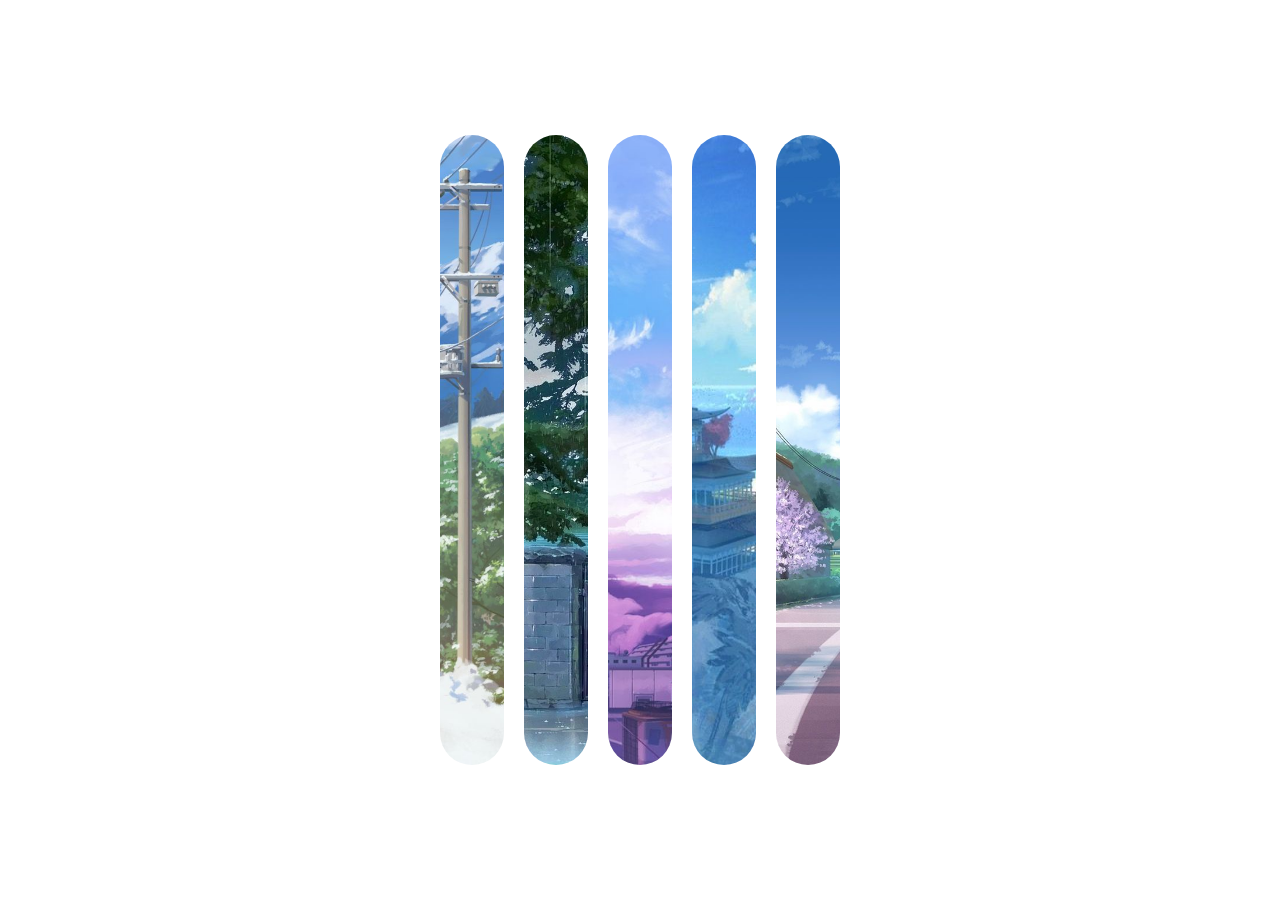
<file: 1-Expanding Cards/index.html>
<head>
    <meta charset="UTF-8">
    <title>Expanding Cards</title>
    <link rel="stylesheet" type="text/css" href="style.css" />

</head>

<body>

    <div class="container">
        <ul>
            <li><img class="picture" src="../image/img1.jpg"></li>
            <li><img class="picture" src="../image/img2.jpg"></li>
            <li><img class="picture" src="../image/img3.jpg"></li>
            <li><img class="picture" src="../image/img4.jpg"></li>
            <li><img class="picture" src="../image/img5.jpg"></li>
        </ul>
    </div>
    <script src="main.js">    </script>

</body>
</file>
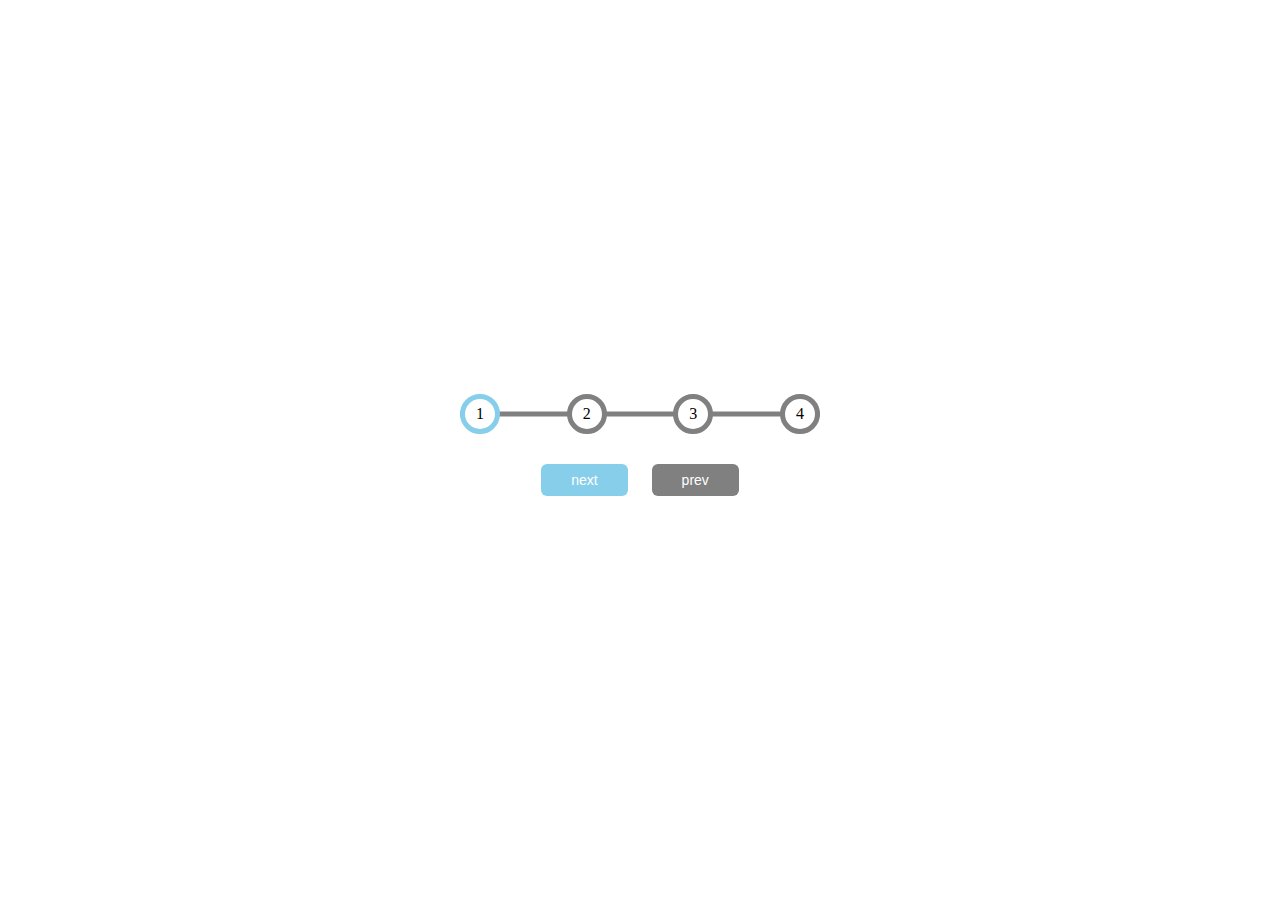
<file: 2-Progress Steps/index.html>
<head>
    <meta charset="UTF-8">
    <title>Progress Steps</title>
    <link rel="stylesheet" type="text/css" href="./style.css">
</head>

<body>
    <div class="container">
        <div class="process-container">
            <div class="process"></div>
            <div class="stage active">1</div>
            <div class="stage">2</div>
            <div class="stage">3</div>
            <div class="stage">4</div>
        </div>
        <div class="button-container">
            <button class="btn" id="next">next</button>
            <button class="btn" id="prev">prev</button>
        </div>

        <script src="main.js"></script>
    </div>
</body>

</html>
</file>
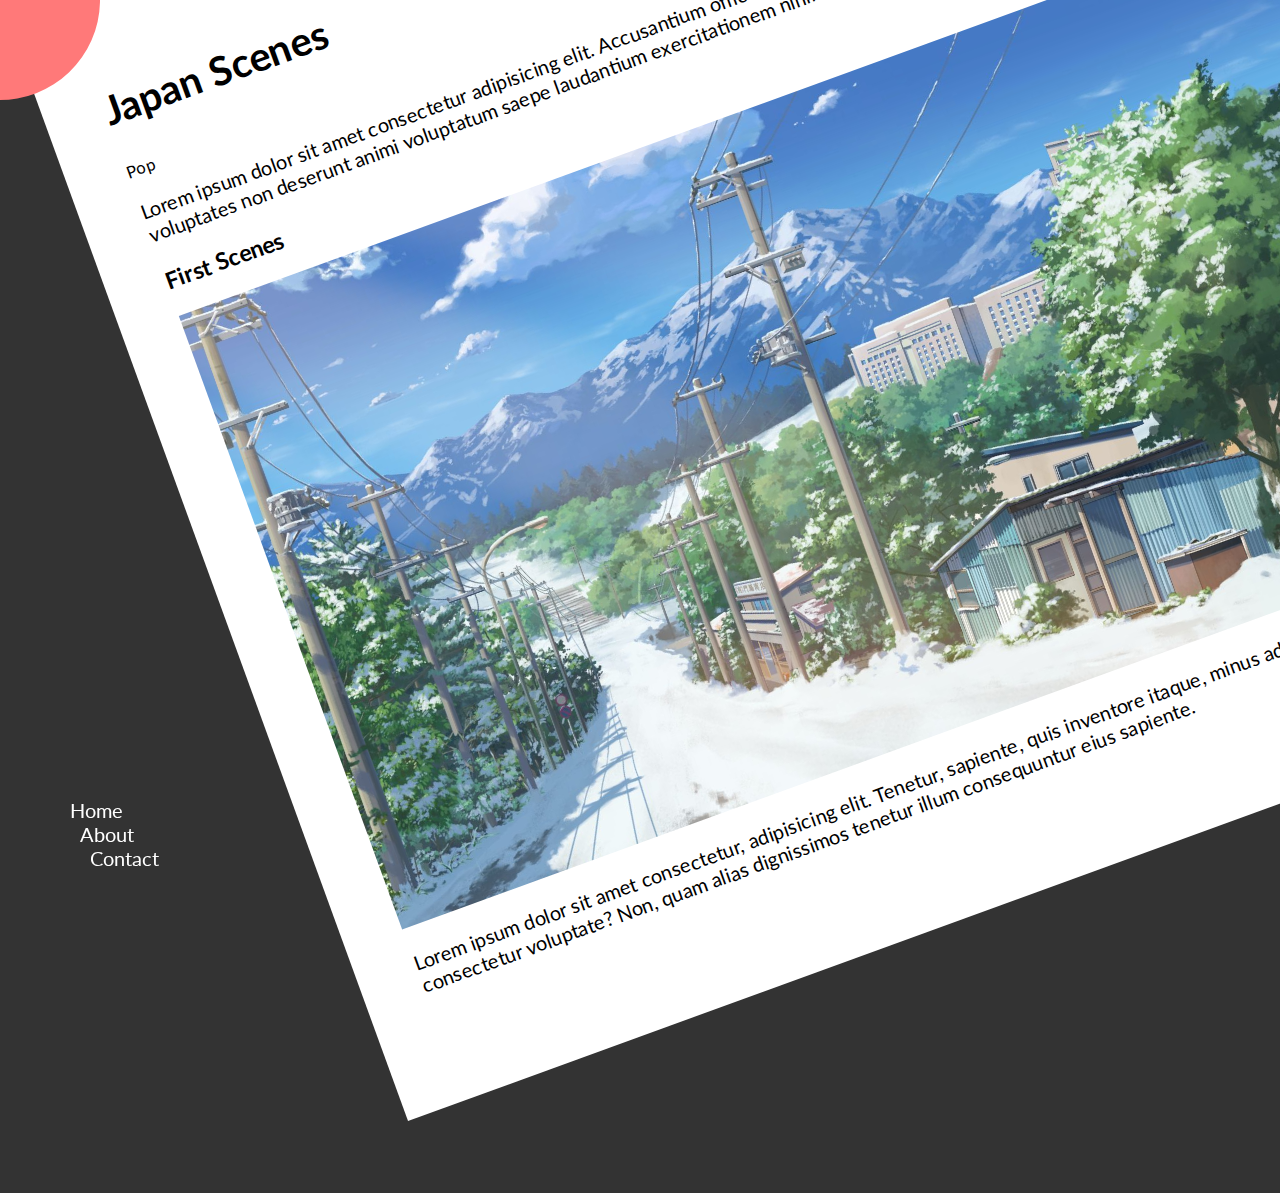
<file: 3-Rotating Navigation Animation/index.html>
<!DOCTYPE html>
<html lang="en">

<head>
    <meta charset="UTF-8">
    <meta http-equiv="X-UA-Compatible" content="IE=edge">
    <meta name="viewport" content="width=device-width, initial-scale=1.0">
    <title>Day3</title>
    <link rel="stylesheet" href="https://cdnjs.cloudflare.com/ajax/libs/font-awesome/5.14.0/css/all.min.css"
        integrity="sha512-1PKOgIY59xJ8Co8+NE6FZ+LOAZKjy+KY8iq0G4B3CyeY6wYHN3yt9PW0XpSriVlkMXe40PTKnXrLnZ9+fkDaog=="
        crossorigin="anonymous" />
    <link rel="stylesheet" href="style.css">
</head>

<body>
    <div class="container rotate">
        <div class="context ">
            <h1>Japan Scenes </h1>
            <small>Pop</small>
            <p>Lorem ipsum dolor sit amet consectetur adipisicing elit. Accusantium officiis optio in obcaecati
                praesentium, labore nisi, illum ex voluptates non deserunt animi voluptatum saepe laudantium
                exercitationem nihil alias autem minima.</p>
            <h3>First Scenes</h3>
            <img src="../image/img1.jpg" alt="img1.jpg">
            <p>Lorem ipsum dolor sit amet consectetur, adipisicing elit. Tenetur, sapiente, quis inventore itaque, minus
                ad eligendi impedit est libero consectetur voluptate? Non, quam alias dignissimos tenetur illum
                consequuntur eius sapiente.</p>
        </div>
        <div class="circle-container">
            <div class="circle">
                <button id="open">
                    <i class="fas fa-bars"></i>
                </button>
                <button id="close">
                    <i class="fas fa-times"></i>
                </button>
            </div>

        </div>

    </div>
    <nav class="link-container">
        <ul>
            <li><i class="fas fa-home"></i><a href="#">Home</a></li>
            <li><i class="fas fa-user-alt"></i> <a href="#">About</a></li>
            <li><i class="fas fa-envelope"></i> <a href="#">Contact</a></li>
        </ul>
    </nav>


</body>

</html>
</file>
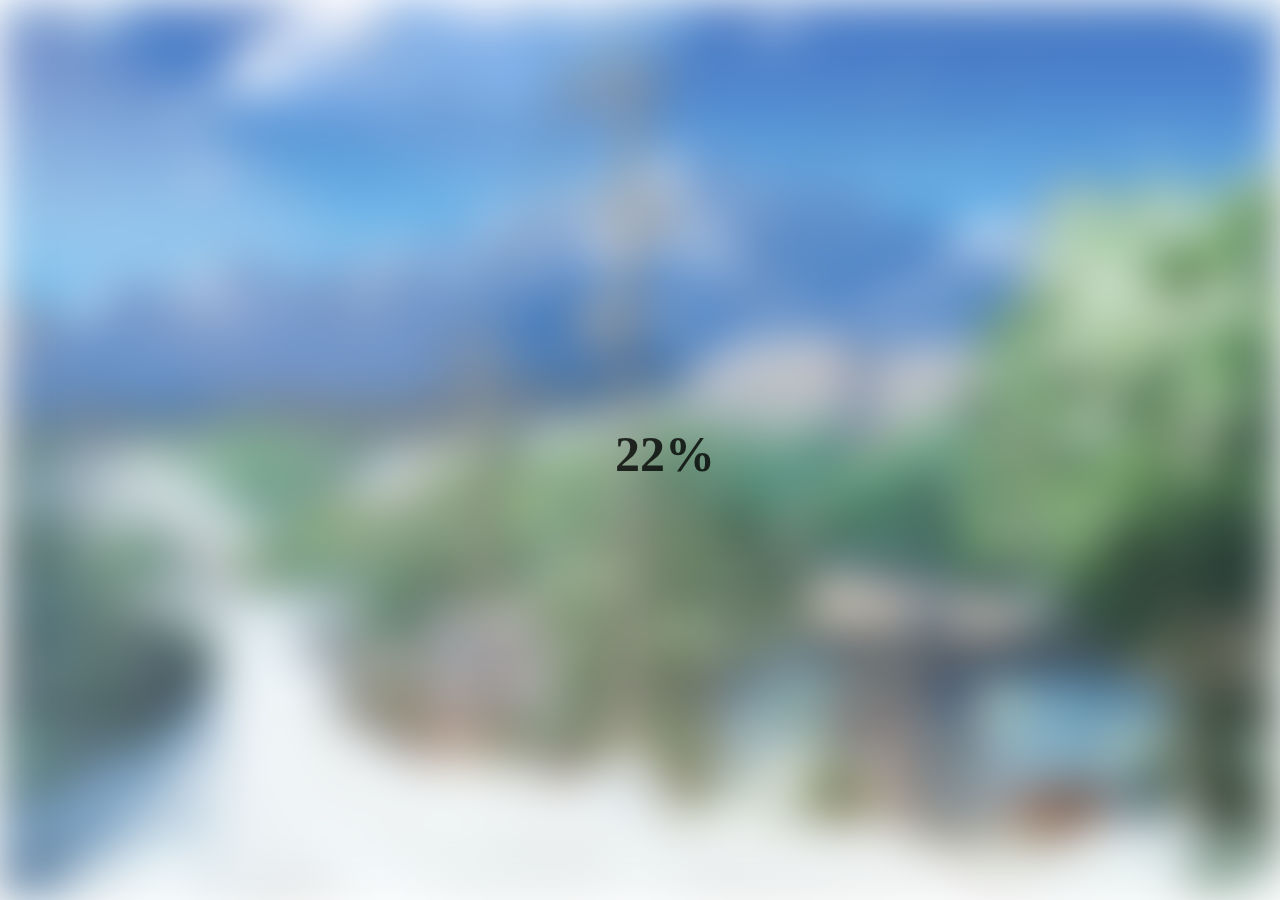
<file: 5-Blurry Loading/index.html>
<!DOCTYPE html>
<html lang="en">

<head>
    <meta charset="UTF-8">
    <meta http-equiv="X-UA-Compatible" content="IE=edge">
    <meta name="viewport" content="width=device-width, initial-scale=1.0">
    <title>Blurry Loading</title>
    <link rel="stylesheet" href="./style.css">
</head>

<body>
    <section class="bg"></section>
    <p class="number">0%</p>
    <script src="./script.js"></script>
</body>

</html>
</file>
<file: 1-Expanding Cards/style.css>
* {
  margin: 0px;
  padding: 0px;
  font-size: 16px;
}

body {
  overflow: hidden;
  margin: 0 5vw;
  height: 100vh;
  display: flex;
  justify-content: center;
}

.container {
  display: flex;

}

.container ul {
  display: flex;
  align-items: center;
  list-style-type: none;
}

.container ul li {
  display: flex;
  transform: width 1s;
}

img {
  margin: 10px;
  height: 70vh;
  border-radius: 5vw;
  width: 5vw;
  object-fit: cover;
  transition: width 1s;
}

img:hover {
  cursor: pointer;
}

.active {
  width: 60vw;
  transition: width 1s;
}

/*# sourceMappingURL=style.css.map */
</file>
<file: 2-Progress Steps/style.css>
* {
    margin: 0px;
    padding: 0px;
}

body {
    font-size: 16px;
}

.container {
    height: 100vh;
    display: flex;
    flex-direction: column;
    justify-content: center;
    align-items: center;

}

.process-container {
    display: flex;
    height: 30px;
    width: 360px;
    justify-content: space-between;
    position: relative;
    margin-bottom: 30px;
}

.process-container::before {
    content: "";
    width: 360px;
    height: 5px;
    background-color: grey;
    position: absolute;
    top: 50%;
    left: 0;
    transform: translateY(50%);
    z-index: -1;
}

.process {
    width: 0px;
    height: 5px;
    background-color: skyblue;
    position: absolute;
    top: 50%;
    left: 0;
    transform: translateY(50%);
    z-index: -1;
    transition: all 1s;
}

.stage {
    border-radius: 50%;
    width: 30px;
    height: 30px;
    border: 5px solid grey;

    display: flex;
    justify-content: center;
    align-items: center;
    background-color: white;
    transition: all 1s;
}

.active {
    border-color: skyblue;
    /* 过渡使用，默认情况：all 0 ease 0 */
    transition: all 1s;
}

.btn {
    background-color: skyblue;
    color: white;
    cursor: pointer;
    font-size: 14px;
    padding: 8px 30px;
    border: none;
    border-radius: 6px;
    margin: 10px;
}

/*  增加按钮disabled伪类 样式 
    被禁用按钮的样式 */
.btn:disabled {
    background-color: grey;
    cursor: not-allowed;
}
</file>
<file: 3-Rotating Navigation Animation/style.css>
@import url('https://fonts.googleapis.com/css2?family=Lato:ital@1&display=swap');

* {
    box-sizing: border-box;
}

html {
    font-size: 20px;
}

body {
    font-family: 'Lato', sans-serif;
    margin: 0;
    padding: 0;
    overflow-x: hidden;
    background-color: #333333;
}

.container {
    display: flex;
    transform: all 1s;
    justify-content: center;
    background-color: white;
    transform-origin: top left;
    transition: transform 1s linear;
}

.context {
    margin: 50px auto;
    max-width: 1200px;
    padding: 40px 20px;
}

.context img {
    max-width: 100%;
}

.circle-container {
    position: fixed;
    top: -100px;
    left: -100px;
}

.circle {
    border-radius: 50%;
    width: 200px;
    height: 200px;
    background-color: #ff7979;
    position: relative;
    /* 使圆盘具有过渡特性 ， 后面旋转时会触发 */
    transition: transform 1s linear;
}

.circle button {
    border: none;
    font-size: 26px;
    background-color: inherit;
    color: white;
    height: 100px;
    background-color: transparent;
    position: absolute;
    top: 50%;
    left: 50%;
    cursor: pointer;

}


.circle button#open {
    left: 60%;
}

.circle button#close {
    top: 60%;
    transform: rotate(90deg);
    transform-origin: top left;

}

/* 链接容器 */

nav {
    position: fixed;
    left: 0;
    bottom: 0;
    background-color: transparent;
    color: white;
    margin: 30px;
    transition: transform 1s linear;
}


nav ul {
    display: flex;
    flex-direction: column;
    list-style-type: none;
    margin: 0;
    padding: 0;
}

nav i {
    width: 20px;
    height: 20px;
    margin: 20px;

}

nav a {
    color: white;
    text-decoration: none;
}

nav a:hover {
    cursor: pointer;
    color: #FF7979;
    font-weight: bold;
}

nav li {
    transition: transform 1s linear;
    transform: translateX(-100%);
}

nav li+li {
    margin-left: 10px;
    transform: translateX(-100%);

}

nav li+li+li {
    margin-left: 20px;
    transform: translateX(-100%);
}

/* 点击事件触发后，显示的事件 */

.container.rotate {
    transform: rotate(-20deg);
    transform: all 1s;
}

.circle-container.rotate .context {
    overflow: hidden;
    height: 100vh;
}

.container.rotate .circle {
    transform: rotate(-80deg);
}

.container.rotate+nav li {
    transform: translateX(0px);
    transition: transform 1s linear;
}
</file>
<file: 5-Blurry Loading/style.css>
body {
    margin: 0;
    padding: 0;
    position: relative;
}

.bg {
    display: flex;
    height: 100vh;
    width: 100vw;
    background-image: url(../image/img1.jpg);
    background-position: center center;
    background-repeat: no-repeat;
    background-size: cover;
}

.number {
    font-size: 50px;
    font-weight: 600;
    position: absolute;
    margin: 0px;
    top: 50vh;
    left: 50vw;
    transform: translateX(-25px) translateY(-25px)
}
</file>
